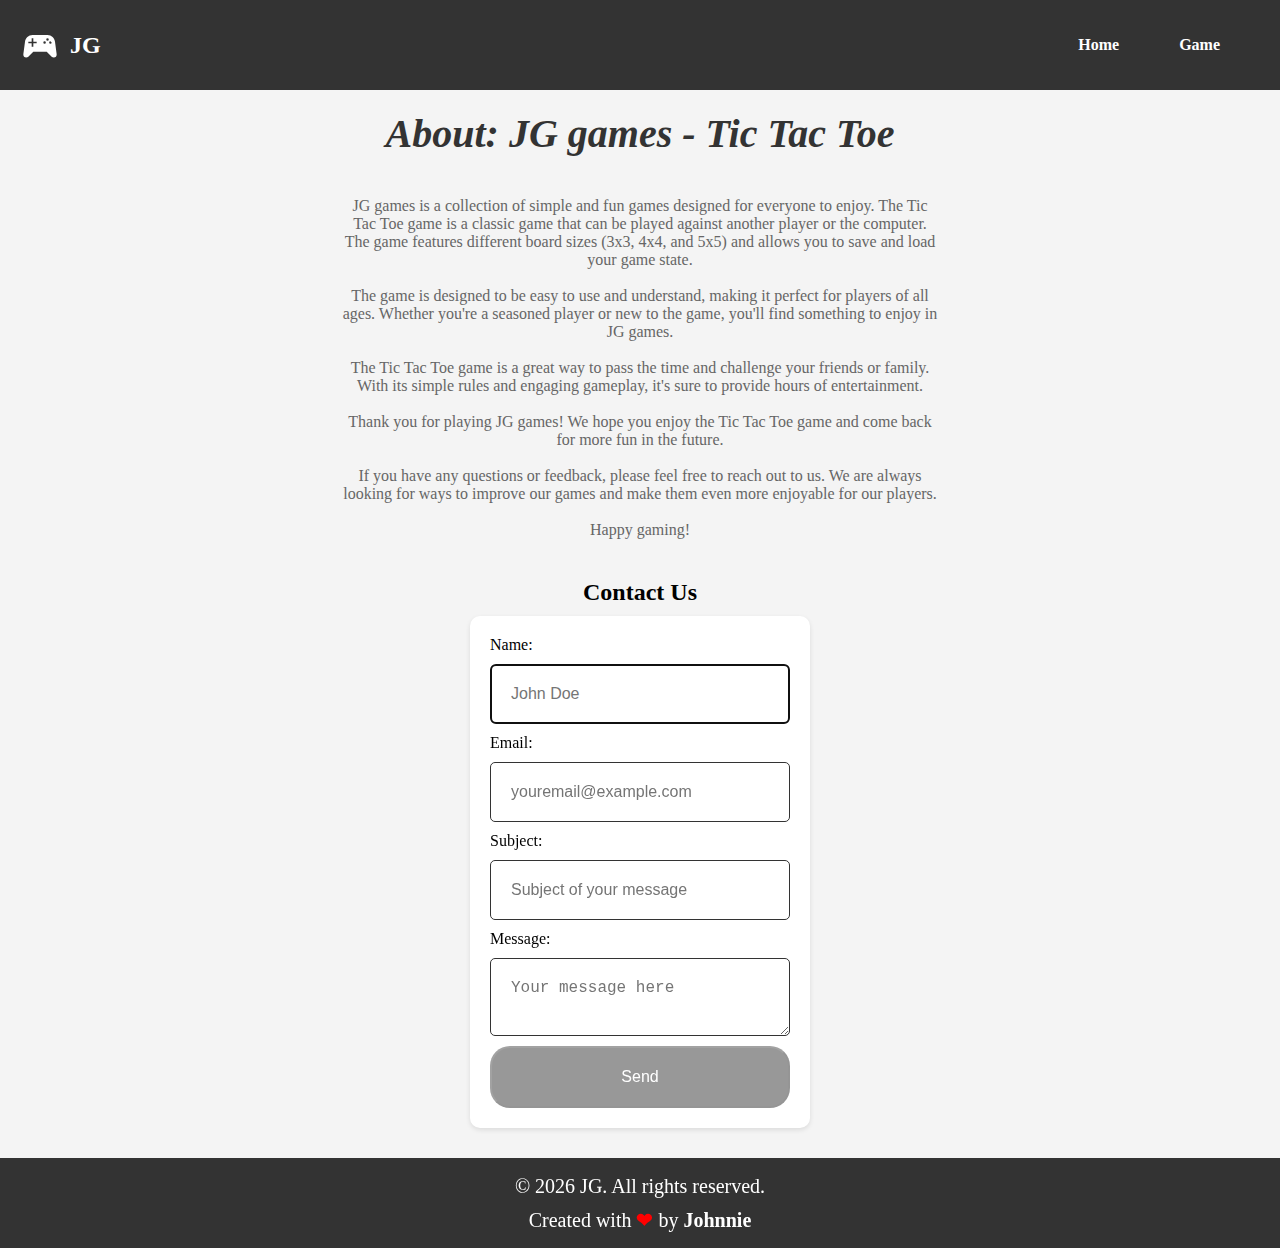
<file: pages/about.html>
<!DOCTYPE html>
<html lang="en">
<head>
    <meta charset="UTF-8">
    <meta name="viewport" content="width=device-width, initial-scale=1.0">
    <meta http-equiv="X-UA-Compatible" content="ie=edge">
    <link rel="stylesheet" href="/styles/about_style.css">
    <script src="/scripts/about_script.js" defer></script>
    <title>JG - About</title>
</head>
<body>
    <header>
        <div class="logo">
            <svg xmlns="http://www.w3.org/2000/svg" viewBox="0 0 24 24">
                <title>controller</title>
                <path
                    d="M7.97,16L5,19C4.67,19.3 4.23,19.5 3.75,19.5A1.75,1.75 0 0,1 2,17.75V17.5L3,10.12C3.21,7.81 5.14,6 7.5,6H16.5C18.86,6 20.79,7.81 21,10.12L22,17.5V17.75A1.75,1.75 0 0,1 20.25,19.5C19.77,19.5 19.33,19.3 19,19L16.03,16H7.97M7,8V10H5V11H7V13H8V11H10V10H8V8H7M16.5,8A0.75,0.75 0 0,0 15.75,8.75A0.75,0.75 0 0,0 16.5,9.5A0.75,0.75 0 0,0 17.25,8.75A0.75,0.75 0 0,0 16.5,8M14.75,9.75A0.75,0.75 0 0,0 14,10.5A0.75,0.75 0 0,0 14.75,11.25A0.75,0.75 0 0,0 15.5,10.5A0.75,0.75 0 0,0 14.75,9.75M18.25,9.75A0.75,0.75 0 0,0 17.5,10.5A0.75,0.75 0 0,0 18.25,11.25A0.75,0.75 0 0,0 19,10.5A0..>75,0.75 0 0,0 18.25,9.75M16.5,11.5A0.75,0.75 0 0,0 15.75,12.25A0.75,0.75 0 0,0 16.5,13A0.75,0.75 0 0,0 17.25,12.25A0.75,0.75 0 0,0 16.5,11.5Z">
                </path>
            </svg>
            <p>JG</p>
        </div>
        <nav>
            <ul>
                <li><a href="/index.html">Home</a></li>
                <li><a href="/pages/game.html">Game</a></li>
            </ul>
        </nav>
    </header>
    <main>
        <h1>About: JG games - Tic Tac Toe</h1>
        <p>
            JG games is a collection of simple and fun games designed for everyone to enjoy. The Tic Tac Toe game is a classic game that can be played against another player or the computer. The game features different board sizes (3x3, 4x4, and 5x5) and allows you to save and load your game state.
            <br>
            <br>
            The game is designed to be easy to use and understand, making it perfect for players of all ages. Whether you're a seasoned player or new to the game, you'll find something to enjoy in JG games.
            <br>
            <br>
            The Tic Tac Toe game is a great way to pass the time and challenge your friends or family. With its simple rules and engaging gameplay, it's sure to provide hours of entertainment.
            <br>
            <br>
            Thank you for playing JG games! We hope you enjoy the Tic Tac Toe game and come back for more fun in the future.
            <br>
            <br>
            If you have any questions or feedback, please feel free to reach out to us. We are always looking for ways to improve our games and make them even more enjoyable for our players.
            <br>
            <br>
            Happy gaming!
        </p>
        <section class="contact-dialog">
            <h2>Contact Us</h2>
            <form id="contact-form">
                <label for="name">Name:</label>
                <input type="text" id="name" name="name" required minlength="3" maxlength="20" pattern="[A-Za-z\s]+" title="Please enter a valid name (letters and spaces only)" placeholder="John Doe" autofocus autocomplete="name">
                <label for="email">Email:</label>
                <input type="email" id="email" name="email" required placeholder="youremail@example.com" autocomplete="email" pattern="[a-z0-9._%+-]+@[a-z0-9.-]+\.[a-z]{2,}$" title="Please enter a valid email address">
                <label for="subject">Subject:</label>
                <input type="text" id="subject" name="subject" required minlength="5" maxlength="50" pattern="[A-Za-z0-9\s]+" title="Please enter a valid subject (letters, numbers, and spaces only)" placeholder="Subject of your message">
                <label for="message">Message:</label>
                <textarea id="message" name="message" required minlength="100" placeholder="Your message here" title="Please enter a valid message (at least 100 characters and no more than 1000)" maxlength="1000" autocapitalize="on" autocomplete="on" autofocus></textarea>
                <button id="submit" type="submit">Send</button>
            </form>
        </section>
    </main>
    <footer></footer>
</body>
</html>
</file>
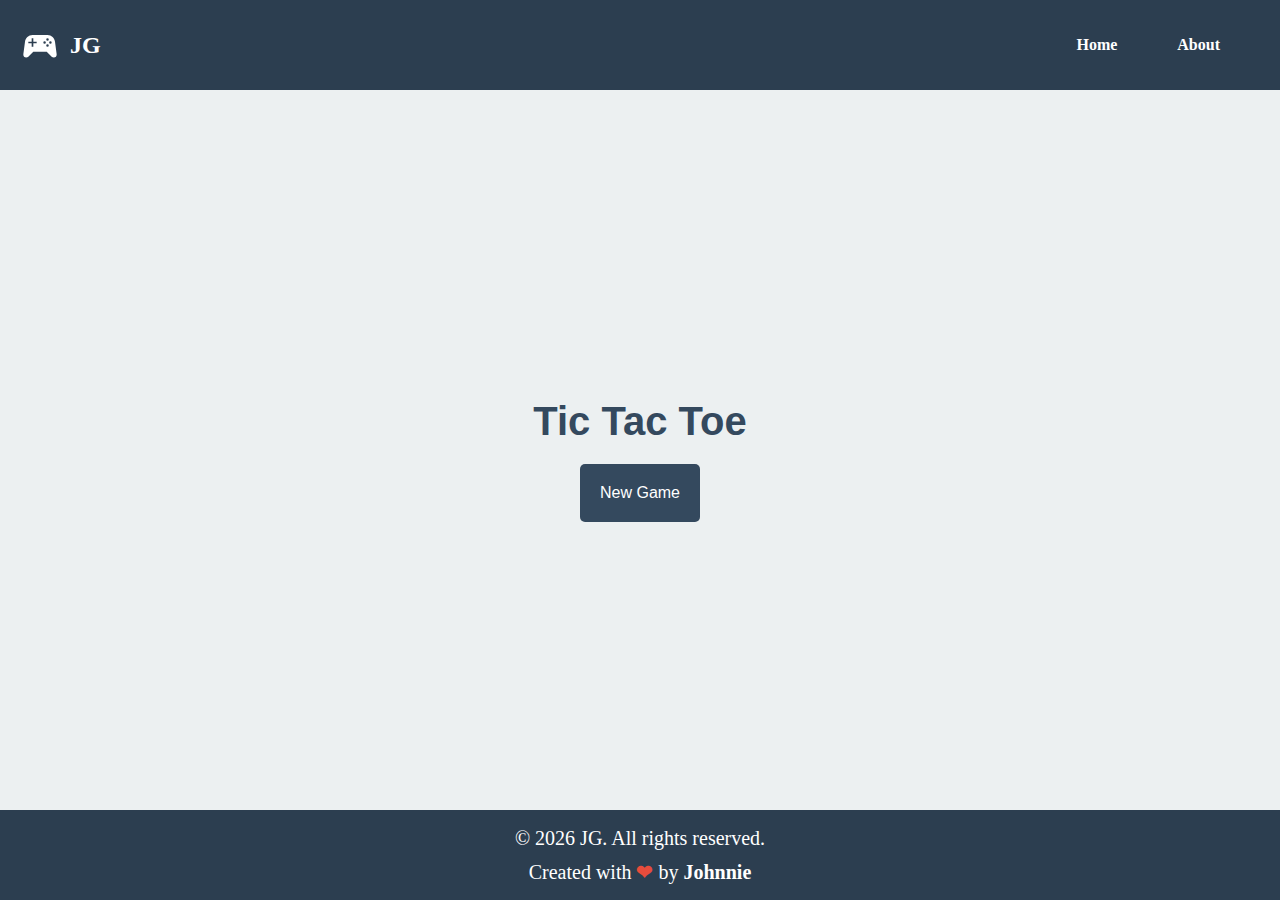
<file: pages/game.html>
<!DOCTYPE html>
<html lang="en">
<head>
    <meta charset="UTF-8">
    <meta name="viewport" content="width=device-width, initial-scale=1.0">
    <meta http-equiv="X-UA-Compatible" content="ie=edge">
    <link rel="stylesheet" href="/styles/game_style.css">
    <script src="/scripts/game_script.js" defer></script>
    <title>JG - Game</title>
</head>
<body>
    <header>
        <div class="logo">
            <svg xmlns="http://www.w3.org/2000/svg" viewBox="0 0 24 24">
                <title>controller</title>
                <path
                    d="M7.97,16L5,19C4.67,19.3 4.23,19.5 3.75,19.5A1.75,1.75 0 0,1 2,17.75V17.5L3,10.12C3.21,7.81 5.14,6 7.5,6H16.5C18.86,6 20.79,7.81 21,10.12L22,17.5V17.75A1.75,1.75 0 0,1 20.25,19.5C19.77,19.5 19.33,19.3 19,19L16.03,16H7.97M7,8V10H5V11H7V13H8V11H10V10H8V8H7M16.5,8A0.75,0.75 0 0,0 15.75,8.75A0.75,0.75 0 0,0 16.5,9.5A0.75,0.75 0 0,0 17.25,8.75A0.75,0.75 0 0,0 16.5,8M14.75,9.75A0.75,0.75 0 0,0 14,10.5A0.75,0.75 0 0,0 14.75,11.25A0.75,0.75 0 0,0 15.5,10.5A0.75,0.75 0 0,0 14.75,9.75M18.25,9.75A0.75,0.75 0 0,0 17.5,10.5A0.75,0.75 0 0,0 18.25,11.25A0.75,0.75 0 0,0 19,10.5A0.75,0.75 0 0,0 18.25,9.75M16.5,11.5A0.75,0.75 0 0,0 15.75,12.25A0.75,0.75 0 0,0 16.5,13A0.75,0.75 0 0,0 17.25,12.25A0.75,0.75 0 0,0 16.5,11.5Z" />
            </svg>
            <p>JG</p>
        </div>
        <nav>
            <ul>
                <li><a href="/index.html">Home</a></li>
                <li><a href="/pages/about.html">About</a></li>
            </ul>
        </nav>
    </header>
    <main>
        <div class="game-container">
            <h1>Tic Tac Toe</h1>
            <div class="board-dialog-modal">
                <dialog class="game-dialog" id="game-dialog">
                    <form>
                        <legend>Choose Board Size, game mode, and symbol</legend>
                        <div class="dialog-content">
                            <label for="board-size">Board Size:</label>
                            <select id="board-size" name="board-size" required>
                                <option value="3">3x3</option>
                                <option value="4">4x4</option>
                                <option value="5">5x5</option>
                            </select>
            
                            <label for="game-mode">Game Mode:</label>
                            <select id="game-mode" name="game-mode" required>
                                <option value="player-vs-computer">Player vs Computer</option>
                                <option value="player-vs-player">Player vs Player</option>
                            </select>
            
                            <label for="symbol">Your Symbol:</label>
                            <select id="symbol" name="symbol" required>
                                <option value="X">X</option>
                                <option value="O">O</option>
                            </select>
                        </div>
                        <div class="dialog-actions">
                            <button type="submit" id="start-game-button">Start Game</button>
                            <button type="button" id="close-dialog-button">Close</button>
                        </div>
                    </form>
                </dialog>
            </div>
            <button id="new-game-button">New Game</button>
        </div>
    </main>
    <footer></footer>
</body>
</html>
</file>
<file: styles/about_style.css>
:root {
    --dark-background-color: #333;
    --light-color: #fff;
    --accent-color: #f00;
    --primary-color: #007bff;
    --background-color: #f4f4f4;
    --font-size: 16px;
    --secondary-text-color: #666;
    --dark-color: #000;
    --padding: 20px;
    --border-radius: 5px;
    --transition: background-color 0.3s ease;
}

* {
    box-sizing: border-box;
    margin: 0;
    padding: 0;
}


header {
    background-color: var(--dark-background-color);
    color: #fff;
    padding: var(--padding);
    text-align: center;
    display: flex;
    justify-content: space-between;
    align-items: center;
    height: 10vh;
}

.logo {
    font-size: 24px;
    font-weight: bold;
    display: flex;
    align-items: center;
}

.logo svg {
    width: 40px;
    height: 40px;
    margin-right: 10px;
    fill: var(--light-color);
}

nav ul {
    list-style: none;
    margin: 0;
    padding: 0;
    display: flex;
    align-items: center;
    justify-content: center;
}

nav ul li {
    margin-right: 20px;
}

nav ul li a {
    text-decoration: none;
    color: var(--light-color);
    font-weight: bold;
    padding: var(--padding);
    border-radius: var(--border-radius);
    transition: var(--transition);
}

nav ul li a:hover {
    background-color: var(--primary-color);
    color: var(--light-color);
}


main {
    background-color: var(--background-color);
    display: flex;
    flex-direction: column;;
    min-height: 80vh;
}

main h1 {
    text-align: center;
    font-size: 2.5em;
    color: var(--dark-color);
    padding: var(--padding);
    color: var(--dark-background-color);
    font-style: oblique;
}

main p {
    width: clamp(300px, 50vw, 800px);
    margin: 0 auto;
    text-align: center;
    font-size: var(--font-size);
    color: var(--secondary-text-color);
    padding: var(--padding);
}

section {
    display: flex;
    flex-direction: column;
    justify-content: center;
    align-items: center;
    width: clamp(300px, 50vw, 800px);
    margin: 0 auto;
    padding: var(--padding);
}

section form {
    display: grid;
    grid-template-columns: repeat(auto-fit, minmax(300px, 1fr));
    gap: 10px;
    padding: var(--padding);
    background-color: var(--light-color);
    border-radius: 10px;
    box-shadow: 0 2px 5px rgba(0, 0, 0, 0.1);
    margin: 10px;
}

form input {
    padding: var(--padding);
    border: 1px solid var(--dark-background-color);
    border-radius: var(--border-radius);
    font-size: var(--font-size);
    color: var(--dark-background-color);
}

textarea {
    padding: var(--padding);
    border: 1px solid var(--dark-background-color);
    border-radius: var(--border-radius);
    font-size: var(--font-size);
}

section form:hover {
    background-color: var(--primary-color);
    color: var(--light-color);
}

form button {
    background-color: var(--accent-color);
    font-size: var(--font-size);
    padding: var(--padding);
    border-radius: 20px;
}

form button:hover {
    background-color: green;
    color: var(--light-color);
    cursor: pointer;
}

form button:disabled {
    background-color: var(--dark-background-color);
    color: var(--light-color);
    cursor: not-allowed;
    opacity: 0.5;
    transition: var(--transition);
}




footer {
    background-color: var(--dark-background-color);
    color: var(--light-color);
    text-align: center;
    padding: var(--padding);
    gap: 10px;
    display: flex;
    flex-direction: column;
    justify-content: center;
    align-items: center;
    height: 10vh;
}

footer p {
    margin: 0;
    font-size: 20px;
}

footer a {
    color: var(--light-color);
    text-decoration: none;
    font-weight: bold;
}

footer a:hover {
    text-decoration: underline;
}

footer .heart {
    color: var(--accent-color);
    font-weight: bold;
}
</file>
<file: styles/game_style.css>
:root {
    --primary-color: #3498db;
    --secondary-color: #2ecc71;
    --accent-color: #e74c3c;
    --dark-background-color: #2c3e50;
    --light-background-color: #ecf0f1;
    --light-color: #ffffff;
    --dark-color: #34495e;
    --font-family: 'Arial', sans-serif;
    --padding: 20px;
    --border-radius: 5px;
    --transition: all 0.3s ease-in-out;
}

* {
    box-sizing: border-box;
    margin: 0;
    padding: 0;
}





header {
    background-color: var(--dark-background-color);
    color: #fff;
    padding: var(--padding);
    text-align: center;
    display: flex;
    justify-content: space-between;
    align-items: center;
    height: 10vh;
}

.logo {
    font-size: 24px;
    font-weight: bold;
    display: flex;
    align-items: center;
}

.logo svg {
    width: 40px;
    height: 40px;
    margin-right: 10px;
    fill: var(--light-color);
}

nav ul {
    list-style: none;
    margin: 0;
    padding: 0;
    display: flex;
    align-items: center;
    justify-content: center;
}

nav ul li {
    margin-right: 20px;
}

nav ul li a {
    text-decoration: none;
    color: var(--light-color);
    font-weight: bold;
    padding: var(--padding);
    border-radius: var(--border-radius);
    transition: var(--transition);
}

nav ul li a:hover {
    background-color: var(--primary-color);
    color: var(--light-color);
}

main {
    display: flex;
    flex-direction: column;
    height: 80vh;
    background-color: var(--light-background-color);
    color: var(--dark-color);
    font-family: var(--font-family);
    padding: var(--padding);
}

.game-container {
    display: flex;
    flex-direction: column;
    justify-content: center;
    align-items: center;
    height: 100%;
}

.game-container h1 {
    text-align: center;
    font-size: 2.5em;
    color: var(--dark-color);
    padding: var(--padding);
}

.game-container button {
    background-color: var(--dark-color);
    color: var(--light-color);
    border: none;
    padding: var(--padding);
    border-radius: var(--border-radius);
    cursor: pointer;
    font-size: 16px;
    transition: var(--transition);
}

main button:hover {
    background-color: var(--secondary-color);
    transform: scale(1.05);
}


.game-container dialog {
    background-color: var(--light-background-color);
    color: var(--dark-color);
    border: 2px solid var(--dark-color);
    border-radius: var(--border-radius);
    padding: var(--padding);
    margin: var(--padding);
    text-align: center;
    font-size: 1.2em;
    box-shadow: 0 0 10px rgba(0, 0, 0, 0.5);
    width: clamp(300px, 50vw, 800px);
    height: auto;
    overflow: auto;
    position: fixed;
    top: 50%;
    left: 50%;
    transform: translate(-50%, -50%);
}

.game-container dialog button {
    background-color: var(--dark-color);
    color: var(--light-color);
    border: none;
    padding: var(--padding);
    border-radius: var(--border-radius);
    cursor: pointer;
    font-size: 16px;
    transition: var(--transition);
}

.game-container dialog button:hover {
    background-color: var(--secondary-color);
    transform: scale(1.05);
}

.game-container dialog form {
    display: flex;
    flex-direction: column;
    align-items: center;
    gap: 10px;
}

.game-container dialog form select {
    margin-bottom: var(--padding);
}

.dialog-actions {
    display: flex;
    justify-content: space-between;
    gap: 10px;
    margin-top: var(--padding);
}









footer {
    background-color: var(--dark-background-color);
    color: var(--light-color);
    text-align: center;
    padding: var(--padding);
    gap: 10px;
    display: flex;
    flex-direction: column;
    justify-content: center;
    align-items: center;
    height: 10vh;
}

footer p {
    margin: 0;
    font-size: 20px;
}

footer a {
    color: var(--light-color);
    text-decoration: none;
    font-weight: bold;
}

footer a:hover {
    text-decoration: underline;
}

footer .heart {
    color: var(--accent-color);
    font-weight: bold;
}
</file>
